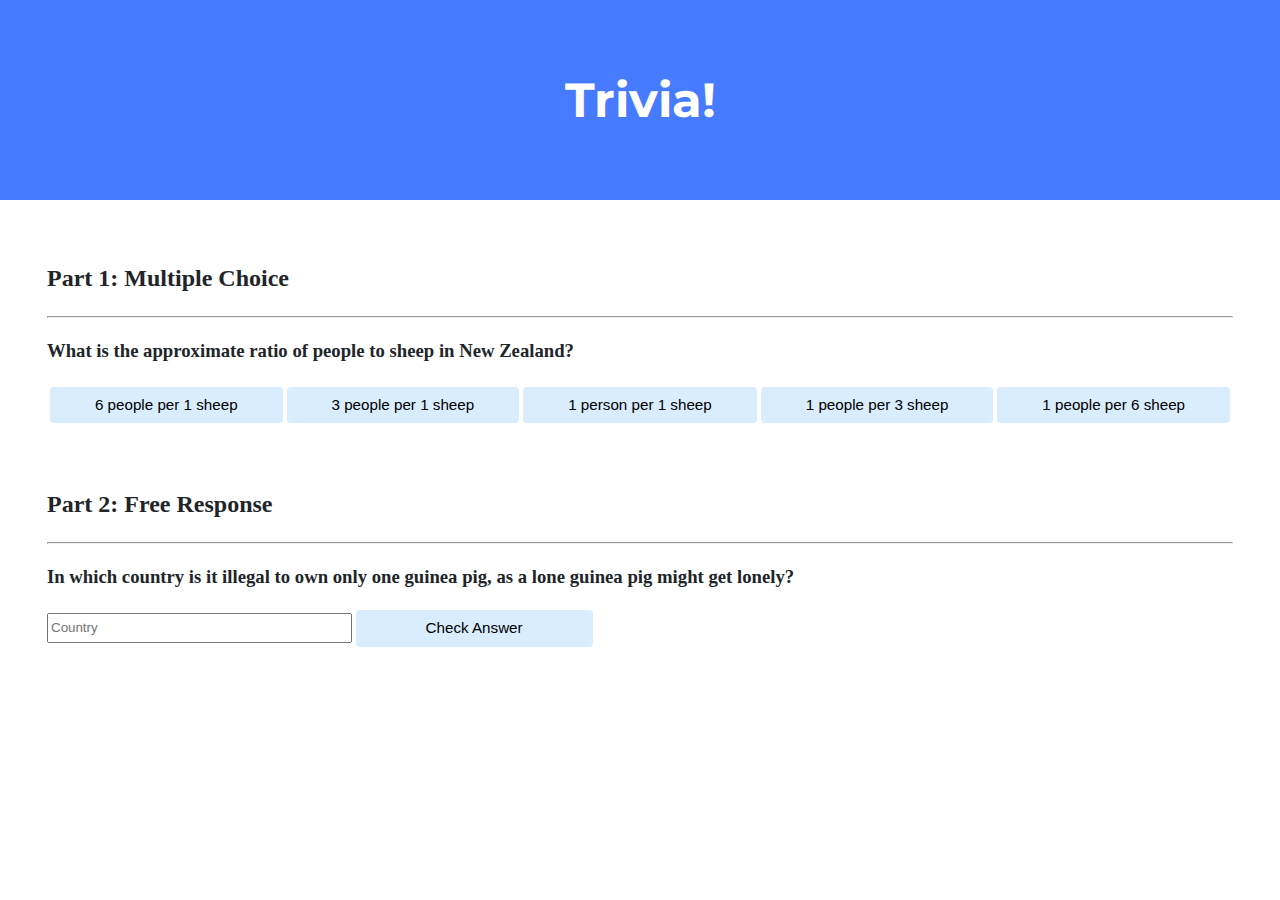
<file: trivia/index.html>
<!DOCTYPE html>

<html lang="en">
    <head>
        <link href="https://fonts.googleapis.com/css2?family=Montserrat:wght@500&display=swap" rel="stylesheet">
        <link href="styles.css" rel="stylesheet">
        <title>Trivia!</title>
        <script>
            // TODO: Add code to check answers to questions
            document.addEventListener('DOMContentLoaded', function() {
                let correct = document.querySelector('.correct');
                correct.addEventListener('click', function() {
                    correct.style.backgroundColor = "green";
                    document.querySelector("#validator1").innerHTML = "Correct!";
                })
                let incorrect = document.querySelectorAll('.incorrect');
                for (let i = 0; i < incorrect.length; i++) {
                    incorrect[i].addEventListener('click', function() {
                        incorrect[i].style.backgroundColor = "red";
                        document.querySelector("#validator1").innerHTML = "Incorrect!";
                    })
                }
                document.querySelector('.check').addEventListener('click', function() {
                    let input = document.querySelector("input");
                    if (input.value.toLowerCase() == "switzerland") {
                        input.style.backgroundColor = "green";
                        document.querySelector("#validator2").innerHTML = "Correct!";
                    }
                    else {
                        input.style.backgroundColor = "red";
                        document.querySelector("#validator2").innerHTML = "Incorrect!";
                    }
                });
            });
        </script>
    </head>
    <body>
        <div class="header">
            <h1>Trivia!</h1>
        </div>

        <div class="container">
            <div class="section">
                <h2>Part 1: Multiple Choice </h2>
                <hr>
                <h3> What is the approximate ratio of people to sheep in New Zealand? </h3>
                <table width="100%">
                    <tr>
                        <td><button type="text" class="incorrect">6 people per 1 sheep</button></td>
                        <td><button type="text" class="incorrect">3 people per 1 sheep</button></td>
                        <td><button type="text" class="incorrect">1 person per 1 sheep</button></td>
                        <td><button type="text" class="incorrect">1 people per 3 sheep</button></td>
                        <td><button type="text" class="correct">1 people per 6 sheep</button></td>
                    </tr>
                </table>
                <p id="validator1"></p>
            </div>

            <div class="section">
                <h2>Part 2: Free Response</h2>
                <hr>
                <!-- TODO: Add free response question here -->
                <h3>In which country is it illegal to own only one guinea pig, as a lone guinea pig might get lonely?</h3>
                <input type="text" autocomplete="off" placeholder="Country">
                <button class="check" style="width:20%">Check Answer</button>
                <p id="validator2"></p>
            </div>
        </div>
    </body>
</html>
</file>
<file: trivia/styles.css>
body {
    background-color: #fff;
    color: #212529;
    font-size: 1rem;
    font-weight: 400;
    line-height: 1.5;
    margin: 0;
    text-align: left;
}

.container {
    margin-left: auto;
    margin-right: auto;
    padding-left: 15px;
    padding-right: 15px;
}

.header {
    background-color: #477bff;
    color: #fff;
    margin-bottom: 2rem;
    padding: 2rem 1rem;
    text-align: center;
}

.section {
    padding: 0.5rem 2rem 1rem 2rem;
}

.section:hover {
    background-color: #f5f5f5;
    transition: color 2s ease-in-out, background-color 0.15s ease-in-out;
}

h1 {
    font-family: 'Montserrat', sans-serif;
    font-size: 48px;
}

button, input[type="submit"] {
    background-color: #d9edff;
    border: 1px solid transparent;
    border-radius: 0.25rem;
    font-size: 0.95rem;
    font-weight: 400;
    line-height: 1.5;
    padding: 0.375rem 0.75rem;
    text-align: center;
    transition: color 0.15s ease-in-out, background-color 0.15s ease-in-out, border-color 0.15s ease-in-out, box-shadow 0.15s ease-in-out;
    vertical-align: middle;
    width: 100%;
    table-layout: fixed;
    border-collapse: collapse;
}


input[type="text"] {
    line-height: 1.8;
    width: 25%;
}

input[type="text"]:hover {
    background-color: #f5f5f5;
    transition: color 2s ease-in-out, background-color 0.15s ease-in-out;
}
</file>
